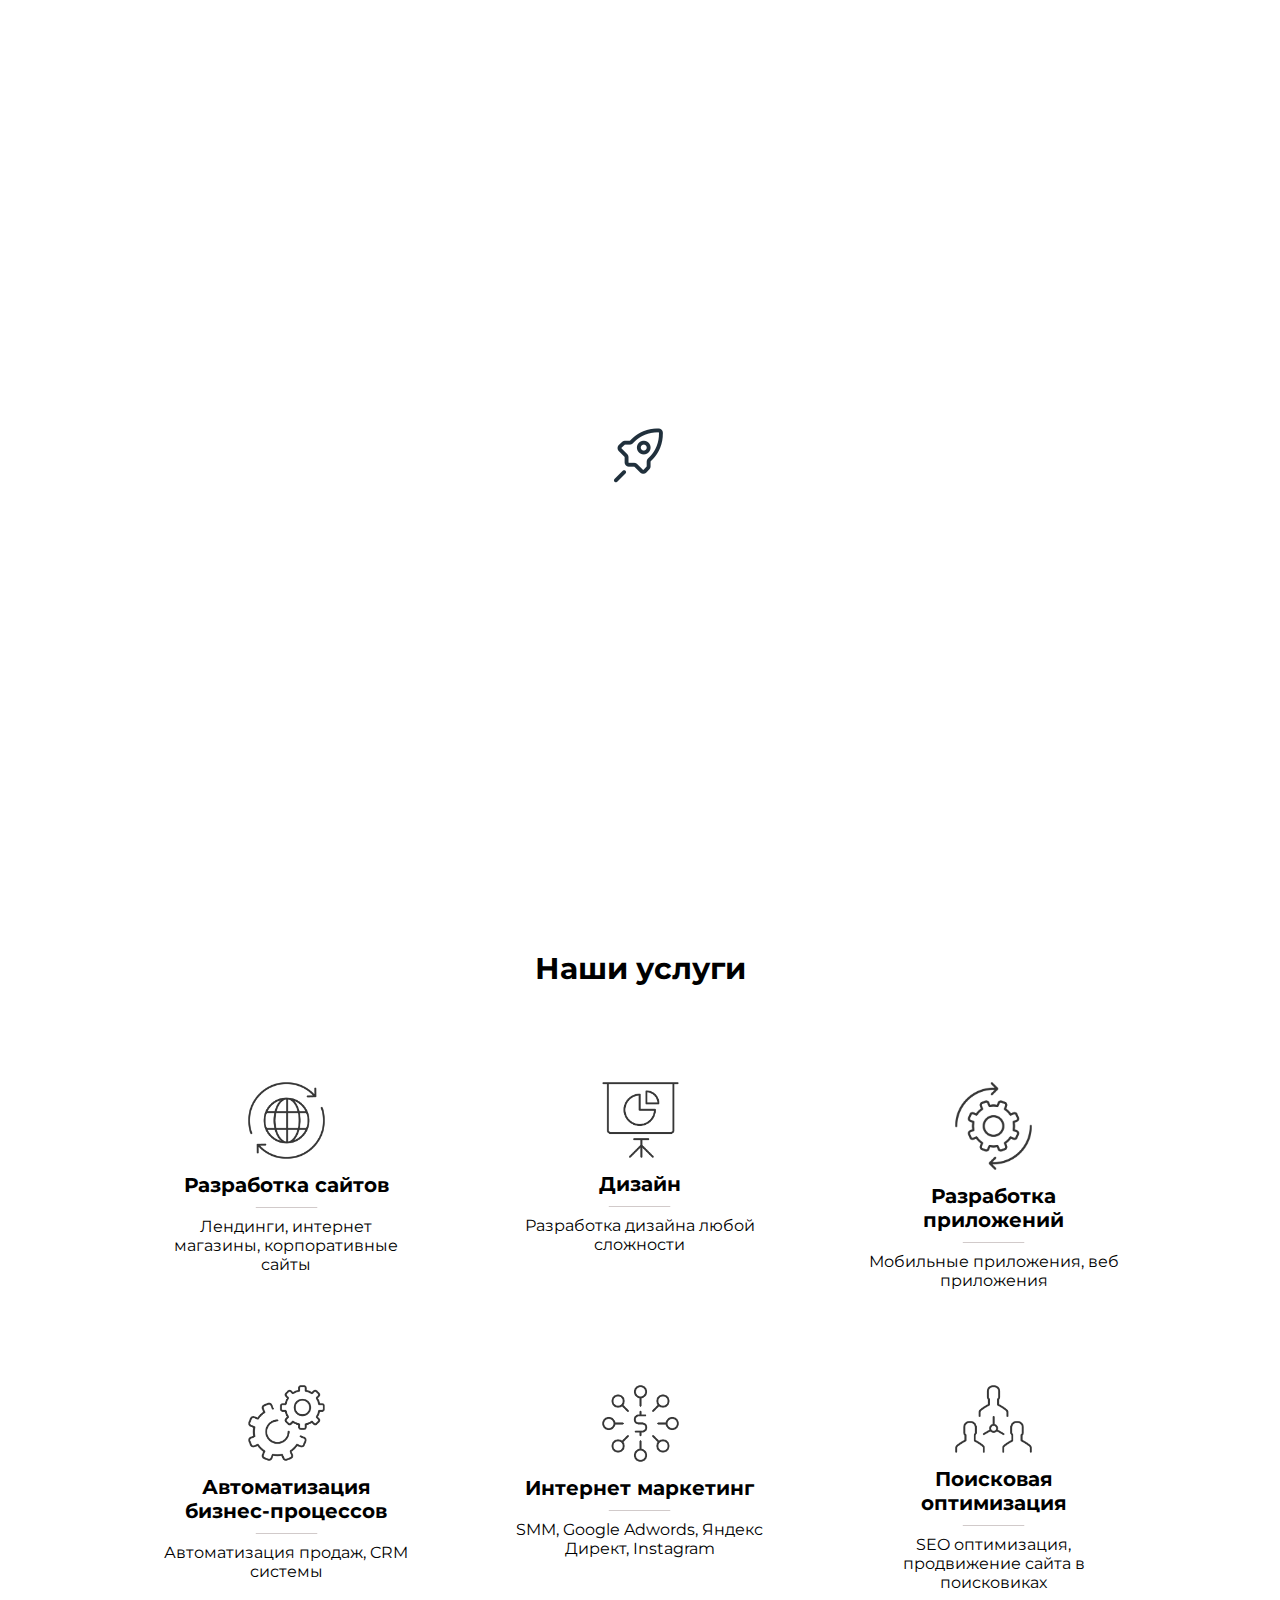
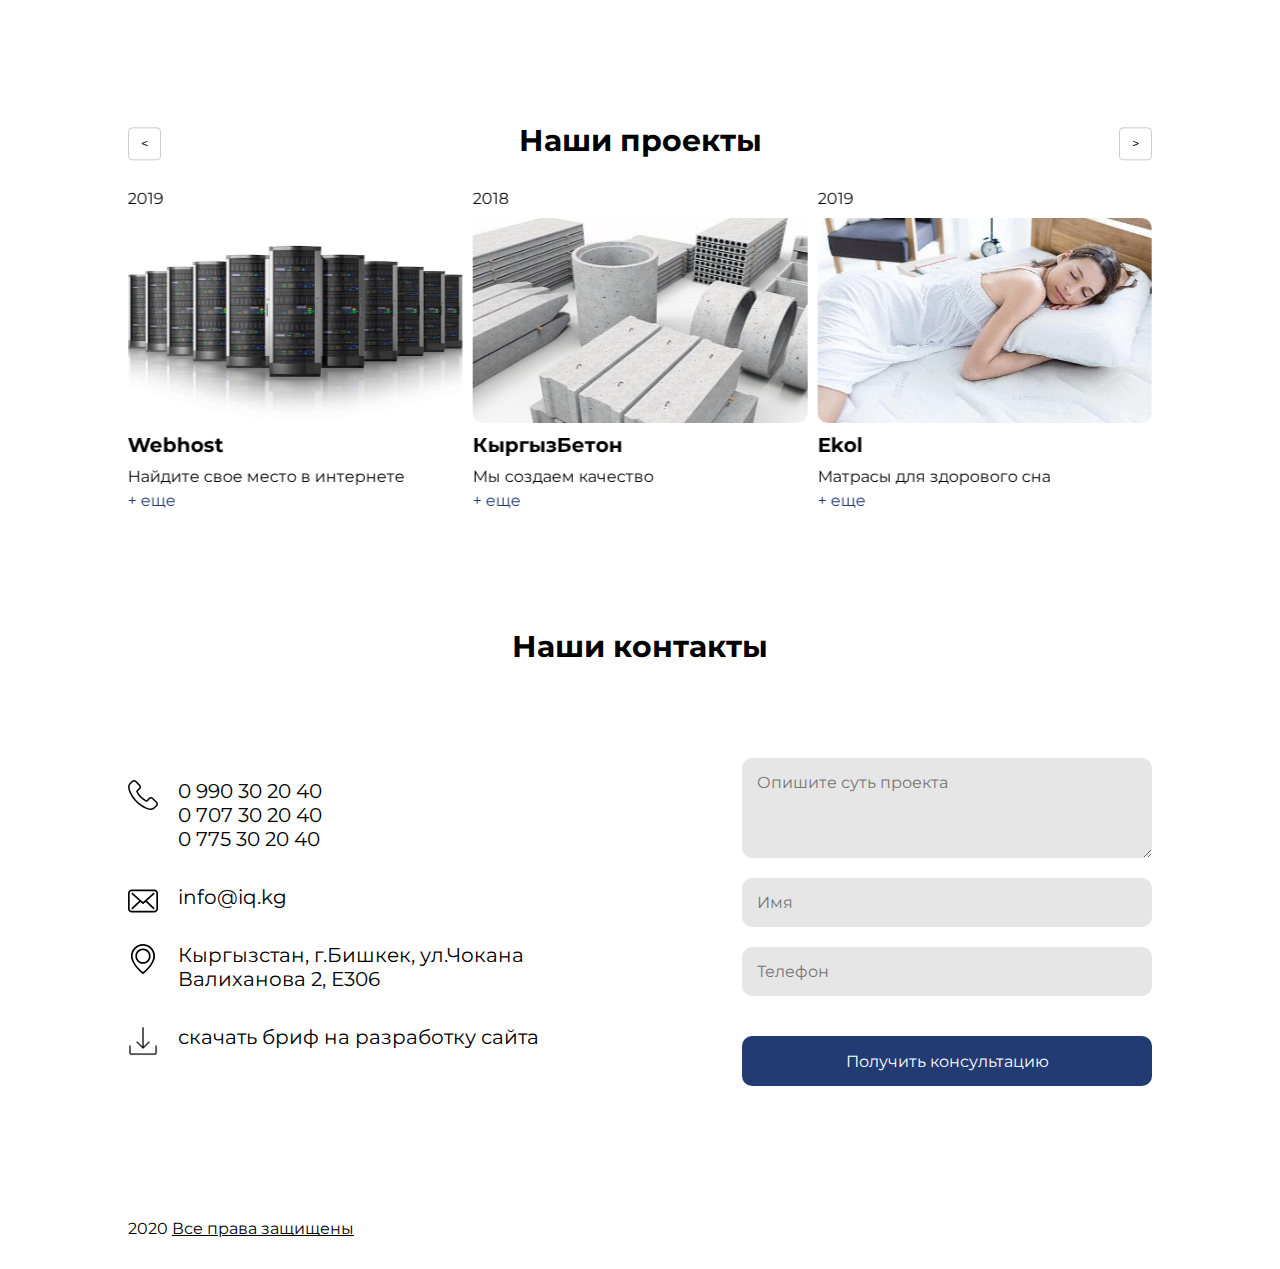
<file: index.html>
<!DOCTYPE html>
<html lang="en">

<head>
    <meta charset="UTF-8">
    <meta name="viewport" content="width=device-width, initial-scale=1.0">
    <meta http-equiv="X-UA-Compatible" content="ie=edge">
    <title>iq</title>
    <link rel="shortcut icon" type="image/png" href="./content/icons/logo.png">
    <link rel="stylesheet" href="./assets/css/glide.core.min.css">
    <link rel="stylesheet" href="./assets/css/glide.theme.min.css">
    <link rel="stylesheet" href="./assets/css/base.css">
    <link rel="stylesheet" href="./assets/css/index.css">
</head>

<body>
    <div class="container">
        <a name="home_anchor" id="home_anchor"></a>
        <div id="preloader" class="visible">
            <img src="./content/images/preloader.gif" alt="preloader">
        </div>
        <div class="nav">
            <a href="./index.html" class="logo">
                <img src="./content/icons/logo.png" alt="logo">
            </a>
            <div class="menu_btn">
                <svg class="ham hamRotate" viewBox="0 0 100 100">
                    <path class="line top"
                        d="m 70,33 h -40 c 0,0 -6,1.368796 -6,8.5 0,7.131204 6,8.5013 6,8.5013 l 20,-0.0013" />
                    <path class="line middle" d="m 70,50 h -40" />
                    <path class="line bottom"
                        d="m 69.575405,67.073826 h -40 c -5.592752,0 -6.873604,-9.348582 1.371031,-9.348582 8.244634,0 19.053564,21.797129 19.053564,12.274756 l 0,-40" />
                </svg>
            </div>
            <div class="menu">
                <a href="#home_anchor">
                    <img src="./content/icons/home.png" alt="menu_home">
                    <span>Главная</span>
                </a>
                <a href="#service_anchor">
                    <img src="./content/icons/service.png" alt="menu_service">
                    <span>Услуги</span>
                </a>
                <a href="#work_anchor">
                    <img src="./content/icons/work.png" alt="menu_work">
                    <span>Проекты</span>
                </a>
                <a href="#contact_anchor">
                    <img src="./content/icons/contact.png" alt="menu_contact">
                    <span>Контакты</span>
                </a>
            </div>
            <div class="lang">
                <a href="./index.html">ру</a>
                <span> | </span>
                <a href="./index_en.html">en</a>
            </div>
            <div class="call_btn">
                <img src="./content/icons/call_btn_icon.png" alt="call_btn_icon" class="call_btn_img">
            </div>
        </div>
        <div class="myModal">
            <div class="modal-content">
                <div class="modalContact">
                    <a href="#contact_anchor">Контакты</a>
                    <span class="close">&times;</span>
                </div>
                <div class="modalChangeBlock">
                    <h4 class="contactsModalBtn">Контакты</h4>
                    <h4 class="callbackModalBtn">Перезвоните нам</h4>
                </div>
                <div class="changedBlock">
                    <div class="blockNumber">
                        <div class="blockNumber1">
                            <img src="./content/icons/beeline.png" alt="operator_img">
                            <a href="tel:+996990302040">+ (990) 30-20-40</a>
                            <img src="./content/icons/call_icon.png" alt="call_icon" class="call_icon">
                        </div>
                        <hr>
                        <div class="blockNumber1">
                            <img src="./content/icons/okg.png" alt="operator_img">
                            <a href="tel:+996707302040">+ (707) 30-20-40</a>
                            <img src="./content/icons/call_icon.png" alt="call_icon" class="call_icon">
                        </div>
                        <hr>
                        <div class="blockNumber1">
                            <img src="./content/icons/beeline.png" alt="operator_img">
                            <a href="tel:+996775302040">+ (775) 30-20-40</a>
                            <img src="./content/icons/call_icon.png" alt="call_icon" class="call_icon">
                        </div>
                        <hr>
                    </div>
                    <span class="seeMoreBtn">Показать больше &#9660</span>
                    <div class="seeMoreBlock">
                        <img src="./content/icons/mail.svg">
                        <a href="mailto:info@iq.kg">info@iq.kg</a><span>- наша почта</span>
                        <a href="https://wa.me/996775302040?text=Здравствуйте!:20Меня%20нтересует">
                            <img src="./content/icons/whatsapp.png" alt="whatsapp">
                        </a>
                        <a href="https://telegram.im/@<shama>" target="_blank">
                            <img src="./content/icons/telegram.png" alt="telegram">
                        </a>
                    </div>
                </div>
                <div class="changedBlock1">
                    <input type="text" placeholder="Ваше имя*">
                    <input type="text" placeholder="Ваш телефон*">
                    <span class="modalComment">Коментарии...</span>
                    <textarea cols="40" rows="6" placeholder="Напишите комментарий" class="textareaModal"></textarea>
                    <p>Мы перезвоним в рабочее время в течении 30 минут</p>
                    <div class="btnModalCallback"><a href="">Отправить заявку</a></div>
                </div>
            </div>
        </div>
        <header>
            <div class="particles_js_wrap">
                <div id="particles_js"></div>
                <div class="title">
                    <span>i</span>
                    <span>Q</span>
                </div>
            </div>
            <div class="text_wrap">
                <p>Проектируем и разрабатываем веб-проект</p>
                <p>Помогаем автоматизировать бизнес-процесс</p>
                <p>Делаем классные сайты и приложения</p>
                <a href="#service_anchor" class="buttons buttons_eng">
                    <svg class="liquid-button" data-text="Узнать больше" data-force-factor="0.1"
                        data-layer-1-viscosity="0.5" data-layer-2-viscosity="0.4" data-layer-1-mouse-force="400"
                        data-layer-2-mouse-force="500" data-layer-1-force-limit="1" data-layer-2-force-limit="2"
                        data-color1="#7698e4" data-color2="#344b7d" data-color3="#9198e5"></svg>
                </a>
            </div>
        </header>
        <section class="service">
            <a name="service_anchor" id="service_anchor"></a>
            <h2>Наши услуги</h2>
            <div class="service_boxes">
                <div class="service_box">
                    <object type="image/svg+xml" data="./content/icons/worldwide.svg">
                        Your browser does not support SVG
                    </object>
                    <h4>Разработка сайтов</h4>
                    <p>Лендинги, интернет магазины, корпоративные сайты</p>
                </div>
                <div class="service_box">
                    <object type="image/svg+xml" data="./content/icons/pie-chart.svg">
                        Your browser does not support SVG
                    </object>
                    <h4>Дизайн</h4>
                    <p>Разработка дизайна любой сложности</p>
                </div>
                <div class="service_box">
                    <object type="image/svg+xml" data="./content/icons/settings.svg">
                        Your browser does not support SVG
                    </object>
                    <h4>Разработка приложений</h4>
                    <p>Мобильные приложения, веб приложения</p>
                </div>
                <div class="service_box">
                    <object type="image/svg+xml" data="./content/icons/settings1.svg">
                        Your browser does not support SVG
                    </object>
                    <h4>Автоматизация бизнес-процессов</h4>
                    <p>Автоматизация продаж, CRM системы</p>
                </div>
                <div class="service_box">
                    <object type="image/svg+xml" data="./content/icons/connection.svg">
                        Your browser does not support SVG
                    </object>
                    <h4>Интернет маркетинг</h4>
                    <p>SMM, Google Adwords, Яндекс Директ, Instagram</p>
                </div>
                <div class="service_box">
                    <object type="image/svg+xml" data="./content/icons/team.svg">
                        Your browser does not support SVG
                    </object>
                    <h4>Поисковая оптимизация</h4>
                    <p>SEO оптимизация, продвижение сайта в поисковиках</p>
                </div>
            </div>
        </section>
        <section class="work">
            <a name="work_anchor" id="work_anchor"></a>
            <h2>Наши проекты</h2>
            <div class="glide">
                <div class="glide__track" data-glide-el="track">
                    <ul class="glide__slides">
                        <li class="glide__slide">
                            <div class="project">
                                <span class="date">2019</span>
                                <div class="img_box">
                                    <img src="./content/images/p1.jpg" alt="project_img">
                                </div>
                                <h4>Webhost</h4>
                                <p>Найдите свое место в интернете</p>
                                <a href="https://webhost.kg/" target="_blank">+ еще</a>
                            </div>
                        </li>
                        <li class="glide__slide">
                            <div class="project">
                                <span class="date">2018</span>
                                <div class="img_box">
                                    <img src="./content/images/p2.jpg" alt="project_img">
                                </div>
                                <h4>КыргызБетон</h4>
                                <p>Мы создаем качество</p>
                                <a href="http://kyrgyzbeton.kg/" target="_blank">+ еще</a>
                            </div>
                        </li>
                        <li class="glide__slide">
                            <div class="project">
                                <span class="date">2019</span>
                                <div class="img_box">
                                    <img src="./content/images/p3.jpg" alt="project_img">
                                </div>
                                <h4>Ekol</h4>
                                <p>Матрасы для здорового сна</p>
                                <a href="https://ekol.kg/" target="_blank">+ еще</a>
                            </div>
                        </li>
                        <li class="glide__slide">
                            <div class="project">
                                <span class="date">2019</span>
                                <div class="img_box">
                                    <img src="./content/images/p4.jpg" alt="project_img">
                                </div>
                                <h4>KG Group</h4>
                                <p>Будущее строится сегодня</p>
                                <a href="http://kg-group.kg/" target="_blank">+ еще</a>
                            </div>
                        </li>
                        <li class="glide__slide">
                            <div class="project">
                                <span class="date">2019</span>
                                <div class="img_box">
                                    <img src="./content/images/p5.jpg" alt="project_img">
                                </div>
                                <h4>Wizard</h4>
                                <p>Решение, когда вам необходимо купить ноутбук</p>
                                <a href="https://wizard.kg/" target="_blank">+ еще</a>
                            </div>
                        </li>
                        <li class="glide__slide">
                            <div class="project">
                                <span class="date">2020</span>
                                <div class="img_box">
                                    <img src="./content/images/p6.jpg" alt="project_img">
                                </div>
                                <h4>Onesta</h4>
                                <p>Ингредиенты для пищевой промышленности</p>
                                <a href="https://onestagroup.kg/" target="_blank">+ еще</a>
                            </div>
                        </li>
                    </ul>
                </div>
                <div class="glide__arrows" data-glide-el="controls">
                    <button class="glide__arrow glide__arrow--left" data-glide-dir="<">&#60</button>
                    <button class="glide__arrow glide__arrow--right" data-glide-dir=">">&#62</button>
                </div>
            </div>
        </section>
        <footer>
            <a name="contact_anchor" id="contact_anchor"></a>
            <h2>Наши контакты</h2>
            <div class="footer_wrap">
                <ul class="contact_box">
                    <img src="./content/icons/phone.svg" alt="phone_svg">
                    <li><a href="tel:+996990302040">0 990 30 20 40</a></li>
                    <li><a href="tel:+996707302040">0 707 30 20 40</a></li>
                    <li><a href="tel:+996775302040">0 775 30 20 40</a></li>
                    <img src="./content/icons/mail.svg" alt="mail_img">
                    <li><a href="mailto:info@iq.kg">info@iq.kg</a></li>
                    <img src="./content/icons/pin.svg" alt="local_img">
                    <li><a href="https://goo.gl/maps/dzHgfjm8HF1e1SKf9" target="_blink">Кыргызстан, г.Бишкек, ул.Чокана
                            Валиханова 2, Е306</a></li>
                    <img src="./content/icons/download.png" alt="download_img">
                    <li class="download_btn"><a href="./content/file/brief.txt" download="./content/file/brief.txt">скачать бриф на разработку сайта</a></li>

                </ul>
                <form class="contact_form">
                    <textarea name="text" placeholder="Опишите суть проекта" required></textarea>
                    <input type="text" placeholder="Имя" name="name" required>
                    <input type="tel" placeholder="Телефон" name="number" required>
                    <button>Получить консультацию</button>
                </form>
                <div class="footer_title">
                    <p>2020 <a href="./index.html">Все права защищены</a></p>
                </div>
            </div>
        </footer>
    </div>
    <script src="./assets/js/particles.min.js"></script>
    <script src="./assets/js/app.js"></script>
    <script src="./assets/js/glide.min.js"></script>
    <script src="./assets/js/index.js"></script>
</body>

</html>
</file>
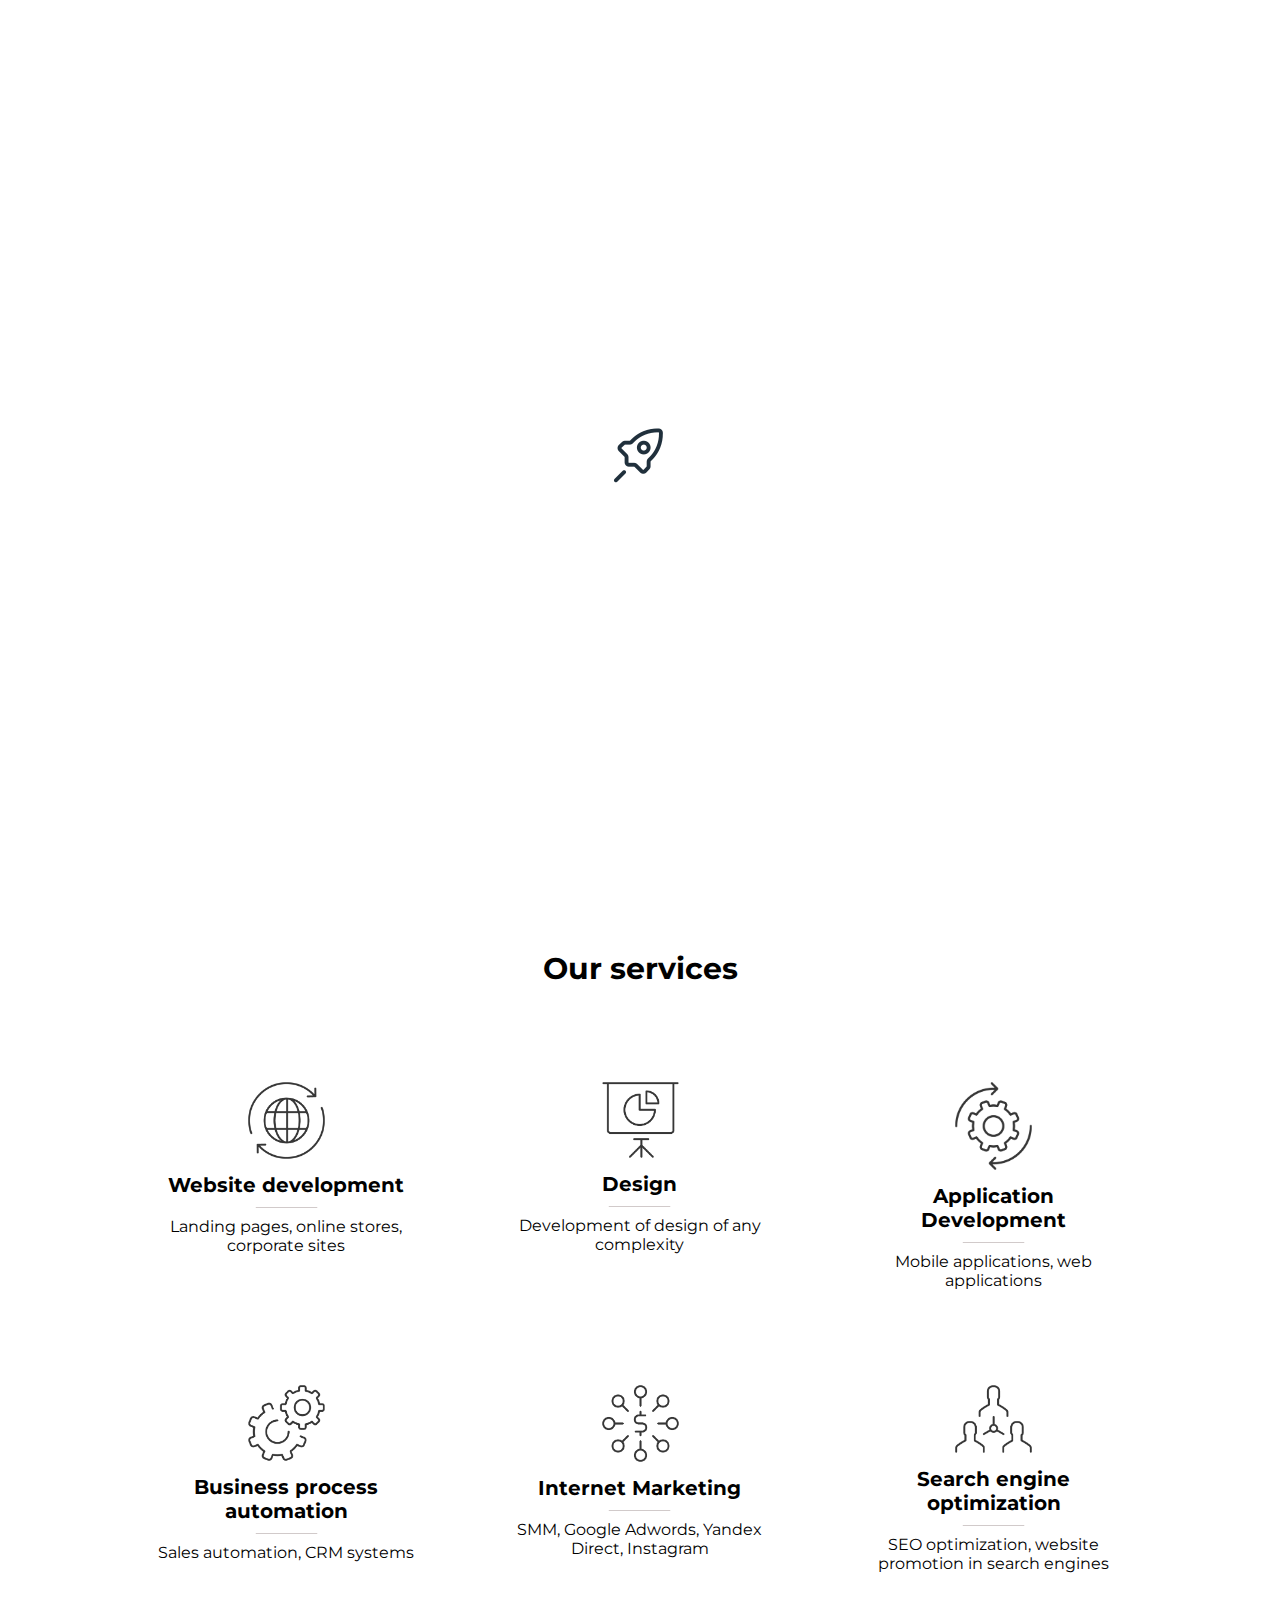
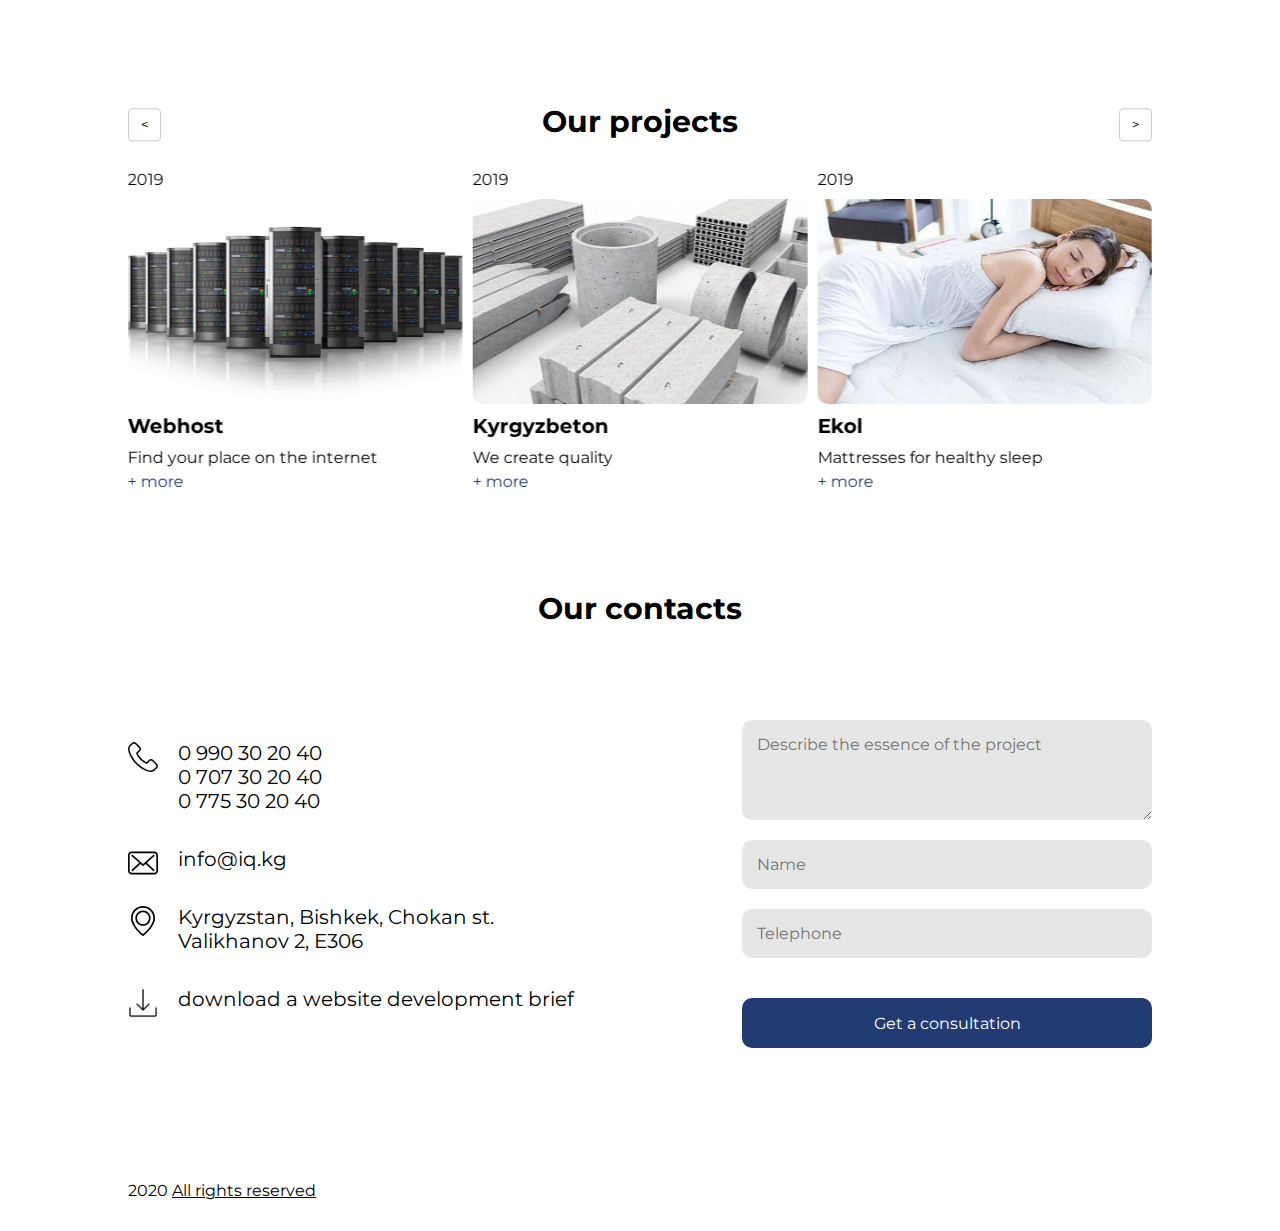
<file: index_en.html>
<!DOCTYPE html>
<html lang="en">

<head>
    <meta charset="UTF-8">
    <meta name="viewport" content="width=device-width, initial-scale=1.0">
    <meta http-equiv="X-UA-Compatible" content="ie=edge">
    <title>iq</title>
    <link rel="shortcut icon" type="image/png" href="./content/icons/logo.png">
    <link rel="stylesheet" href="./assets/css/glide.core.min.css">
    <link rel="stylesheet" href="./assets/css/glide.theme.min.css">
    <link rel="stylesheet" href="./assets/css/base.css">
    <link rel="stylesheet" href="./assets/css/index.css">
    <style>
        .lang a:nth-child(1) {
            color: #bababa;
        }

        .lang a:nth-child(3) {
            color: #223b73;
        }
    </style>
</head>

<body>
    <div class="container">
        <a name="home_anchor" id="home_anchor"></a>
        <div id="preloader" class="visible">
            <img src="./content/images/preloader.gif" alt="preloader">
        </div>
        <div class="nav">
            <a href="./index_en.html" class="logo">
                <img src="./content/icons/logo.png" alt="logo">
            </a>
            <div class="menu_btn">
                <svg class="ham hamRotate" viewBox="0 0 100 100">
                    <path class="line top"
                        d="m 70,33 h -40 c 0,0 -6,1.368796 -6,8.5 0,7.131204 6,8.5013 6,8.5013 l 20,-0.0013" />
                    <path class="line middle" d="m 70,50 h -40" />
                    <path class="line bottom"
                        d="m 69.575405,67.073826 h -40 c -5.592752,0 -6.873604,-9.348582 1.371031,-9.348582 8.244634,0 19.053564,21.797129 19.053564,12.274756 l 0,-40" />
                </svg>
            </div>
            <div class="menu">
                <a href="#home_anchor">
                    <img src="./content/icons/home.png" alt="menu_home">
                    <span>Home</span>
                </a>
                <a href="#service_anchor">
                    <img src="./content/icons/service.png" alt="menu_service">
                    <span>Services</span>
                </a>
                <a href="#work_anchor">
                    <img src="./content/icons/work.png" alt="menu_work">
                    <span>Projects</span>
                </a>
                <a href="#contact_anchor">
                    <img src="./content/icons/contact.png" alt="menu_contact">
                    <span>Contacts</span>
                </a>
            </div>
            <div class="lang">
                <a href="./index.html">ру</a>
                <span> | </span>
                <a href="./index_en.html">en</a>
            </div>
            <div class="call_btn">
                <img src="./content/icons/call_btn_icon.png" alt="call_btn_icon" class="call_btn_img">
            </div>
        </div>
        <div class="myModal">
            <div class="modal-content">
                <div class="modalContact">
                    <a href="#contact_anchor">Contacts</a>
                    <span class="close">&times;</span>
                </div>
                <div class="modalChangeBlock">
                    <h4 class="contactsModalBtn">Contacts</h4>
                    <h4 class="callbackModalBtn">Call back</h4>
                </div>
                <div class="changedBlock">
                    <div class="blockNumber">
                        <div class="blockNumber1">
                            <img src="./content/icons/beeline.png" alt="operator_img">
                            <a href="tel:+996990302040">+ (990) 30-20-40</a>
                            <img src="./content/icons/call_icon.png" alt="call_icon" class="call_icon">
                        </div>
                        <hr>
                        <div class="blockNumber1">
                            <img src="./content/icons/okg.png" alt="operator_img">
                            <a href="tel:+996707302040">+ (707) 30-20-40</a>
                            <img src="./content/icons/call_icon.png" alt="call_icon" class="call_icon">
                        </div>
                        <hr>
                        <div class="blockNumber1">
                            <img src="./content/icons/beeline.png" alt="operator_img">
                            <a href="tel:+996775302040">+ (775) 30-20-40</a>
                            <img src="./content/icons/call_icon.png" alt="call_icon" class="call_icon">
                        </div>
                        <hr>
                    </div>
                    <span class="seeMoreBtn">Show more &#9660</span>
                    <div class="seeMoreBlock">
                        <img src="./content/icons/mail.svg">
                        <a href="mailto:info@iq.kg">info@iq.kg</a><span>- our mail</span>
                        <a href="https://wa.me/996775302040?text=Здравствуйте!:20Меня%20нтересует">
                            <img src="./content/icons/whatsapp.png" alt="whatsapp">
                        </a>
                        <a href="https://telegram.im/@<shama>" target="_blank">
                            <img src="./content/icons/telegram.png" alt="telegram">
                        </a>
                    </div>
                </div>
                <div class="changedBlock1">
                    <input type="text" placeholder="Your name*">
                    <input type="text" placeholder="Your phone*">
                    <span class="modalComment">Comments...</span>
                    <textarea cols="40" rows="6" placeholder="Write a comment" class="textareaModal"></textarea>
                    <p>We will call you back during business hours within 30 minutes</p>
                    <div class="btnModalCallback"><a href="">Send a request</a></div>
                </div>
            </div>
        </div>
        <header>
            <div class="particles_js_wrap">
                <div id="particles_js"></div>
                <div class="title">
                    <span>i</span>
                    <span>Q</span>
                </div>
            </div>
            <div class="text_wrap">
                <p>We design and develop a web project</p>
                <p>We help to automate the business process</p>
                <p>We make cool websites and applications</p>
                <a href="#service_anchor" class="buttons buttons_eng">
                    <svg class="liquid-button" data-text="Learn more" data-force-factor="0.1"
                        data-layer-1-viscosity="0.5" data-layer-2-viscosity="0.4" data-layer-1-mouse-force="400"
                        data-layer-2-mouse-force="500" data-layer-1-force-limit="1" data-layer-2-force-limit="2"
                        data-color1="#7698e4" data-color2="#344b7d" data-color3="#9198e5"></svg>
                </a>
            </div>
        </header>
        <section class="service">
            <a name="service_anchor" id="service_anchor"></a>
            <h2>Our services</h2>
            <div class="service_boxes">
                <div class="service_box">
                    <object type="image/svg+xml" data="./content/icons/worldwide.svg">
                        Your browser does not support SVG
                    </object>
                    <h4>Website development</h4>
                    <p>Landing pages, online stores, corporate sites</p>
                </div>
                <div class="service_box">
                    <object type="image/svg+xml" data="./content/icons/pie-chart.svg">
                        Your browser does not support SVG
                    </object>
                    <h4>Design</h4>
                    <p>Development of design of any complexity</p>
                </div>
                <div class="service_box">
                    <object type="image/svg+xml" data="./content/icons/settings.svg">
                        Your browser does not support SVG
                    </object>
                    <h4>Application Development</h4>
                    <p>Mobile applications, web applications</p>
                </div>
                <div class="service_box">
                    <object type="image/svg+xml" data="./content/icons/settings1.svg">
                        Your browser does not support SVG
                    </object>
                    <h4>Business process automation</h4>
                    <p>Sales automation, CRM systems</p>
                </div>
                <div class="service_box">
                    <object type="image/svg+xml" data="./content/icons/connection.svg">
                        Your browser does not support SVG
                    </object>
                    <h4>Internet Marketing</h4>
                    <p>SMM, Google Adwords, Yandex Direct, Instagram</p>
                </div>
                <div class="service_box">
                    <object type="image/svg+xml" data="./content/icons/team.svg">
                        Your browser does not support SVG
                    </object>
                    <h4>Search engine optimization</h4>
                    <p>SEO optimization, website promotion in search engines</p>
                </div>
            </div>
        </section>
        <section class="work">
            <a name="work_anchor" id="work_anchor"></a>
            <h2>Our projects</h2>
            <div class="glide">
                <div class="glide__track" data-glide-el="track">
                    <ul class="glide__slides">
                        <li class="glide__slide">
                            <div class="project">
                                <span class="date">2019</span>
                                <div class="img_box">
                                    <img src="./content/images/p1.jpg" alt="project_img">
                                </div>
                                <h4>Webhost</h4>
                                <p>Find your place on the internet</p>
                                <a href="https://webhost.kg/" target="_blank">+ more</a>
                            </div>
                        </li>
                        <li class="glide__slide">
                            <div class="project">
                                <span class="date">2019</span>
                                <div class="img_box">
                                    <img src="./content/images/p2.jpg" alt="project_img">
                                </div>
                                <h4>Kyrgyzbeton</h4>
                                <p>We create quality</p>
                                <a href="http://kyrgyzbeton.kg/" target="_blank">+ more</a>
                            </div>
                        </li>
                        <li class="glide__slide">
                            <div class="project">
                                <span class="date">2019</span>
                                <div class="img_box">
                                    <img src="./content/images/p3.jpg" alt="project_img">
                                </div>
                                <h4>Ekol</h4>
                                <p>Mattresses for healthy sleep</p>
                                <a href="https://ekol.kg/" target="_blank">+ more</a>
                            </div>
                        </li>
                        <li class="glide__slide">
                            <div class="project">
                                <span class="date">2019</span>
                                <div class="img_box">
                                    <img src="./content/images/p4.jpg" alt="project_img">
                                </div>
                                <h4>KG Group</h4>
                                <p>The future is being built today</p>
                                <a href="http://kg-group.kg/" target="_blank">+ more</a>
                            </div>
                        </li>
                        <li class="glide__slide">
                            <div class="project">
                                <span class="date">2019</span>
                                <div class="img_box">
                                    <img src="./content/images/p5.jpg" alt="project_img">
                                </div>
                                <h4>Wizard</h4>
                                <p>Decision when you need to buy a laptop</p>
                                <a href="https://wizard.kg/" target="_blank">+ more</a>
                            </div>
                        </li>
                        <li class="glide__slide">
                            <div class="project">
                                <span class="date">2019</span>
                                <div class="img_box">
                                    <img src="./content/images/p6.jpg" alt="project_img">
                                </div>
                                <h4>Onesta</h4>
                                <p>Ingredients for the food industry</p>
                                <a href="https://onestagroup.kg/" target="_blank">+ more</a>
                            </div>
                        </li>
                    </ul>
                </div>
                <div class="glide__arrows" data-glide-el="controls">
                    <button class="glide__arrow glide__arrow--left" data-glide-dir="<">&#60</button>
                    <button class="glide__arrow glide__arrow--right" data-glide-dir=">">&#62</button>
                </div>
            </div>
        </section>
        <footer>
            <a name="contact_anchor" id="contact_anchor"></a>
            <h2>Our contacts</h2>
            <div class="footer_wrap">
                <ul class="contact_box">
                    <img src="./content/icons/phone.svg" alt="phone_svg">
                    <li><a href="tel:+996990302040">0 990 30 20 40</a></li>
                    <li><a href="tel:+996707302040">0 707 30 20 40</a></li>
                    <li><a href="tel:+996775302040">0 775 30 20 40</a></li>
                    <img src="./content/icons/mail.svg" alt="mail_img">
                    <li><a href="mailto:info@iq.kg">info@iq.kg</a></li>
                    <img src="./content/icons/pin.svg" alt="local_img">
                    <li><a href="https://goo.gl/maps/dzHgfjm8HF1e1SKf9" target="_blink">Kyrgyzstan, Bishkek, Chokan st.
                            Valikhanov 2, E306</a></li>
                    <img src="./content/icons/download.png" `alt="download_img">
                    <li class="download_btn"><a download="./content/file/brief.txt" href="./content/file/brief.txt">download a website development brief</a></li>

                </ul>
                <form class="contact_form">
                    <textarea name="text" placeholder="Describe the essence of the project" required></textarea>
                    <input type="text" placeholder="Name" name="name" required>
                    <input type="tel" placeholder="Telephone" name="number" required>
                    <button>Get a consultation</button>
                </form>
                <div class="footer_title">
                    <p>2020 <a href="./index_en.html">All rights reserved</a></p>
                </div>
            </div>
        </footer>
    </div>
    <script src="./assets/js/particles.min.js"></script>
    <script src="./assets/js/app.js"></script>
    <script src="./assets/js/glide.min.js"></script>
    <script src="./assets/js/index.js"></script>
</body>

</html>
</file>
<file: assets/css/base.css>
@import url('https://fonts.googleapis.com/css2?family=Montserrat:wght@200;300;400;500;600;700;900&display=swap');


:root{
    --text: #000;
    --bg: #fff;
    
}

body{
    overflow-x: hidden;
    background: var(--bg);
    color: var(--text);
}



*,
*::after,
*::before{
    margin: 0;
    padding: 0;
    box-sizing: border-box;
    font-family: 'Montserrat', sans-serif;
    -webkit-tap-highlight-color: transparent;
}

a{
    color: var(--text);
    text-decoration: none;
}

textarea, button, input{
    border: 0;
    outline: 0;
    color: var(--text);
    border: 1px solid var(--text);
}
</file>
<file: assets/css/index.css>
@font-face{
    font-family: font1;
    src: url(../fonts/18301.ttf);
}

#preloader {
    position: fixed;
    left: 0;
    top: 0;
    z-index: 999;
    width: 100%;
    height: 100%;
    overflow: hidden;
    background: #fff;
    display: flex;
    align-items: center;
    justify-content: center;
}
  
#preloader img{
    width: 400px;
}

.visible {
    visibility: visible;
    opacity: 1;
    transition: opacity 0.5s linear;
}

.hidden {
    visibility: hidden;
    opacity: 0;
    transition: visibility 0s 0.5s, opacity 0.5s linear;
}




.container{
    position: relative;
    width: 80%;
    margin: 0 auto;
}




header{
    min-height: 100vh;
    display: flex;
    align-items: center;
    justify-content: center;
    flex-wrap: wrap;
    position: relative;
}

.particles_js_wrap{
    position: relative;
    width: 50%;
}
.text_wrap{
    width: 50%;
    z-index: 1;
    text-align: right;
}

.text_wrap p{
    font-size: 20px;
    line-height: 30px;
}

.text_wrap a{
    transform: translateX(30px);
    display: inline-block;
}

#particles_js{
    position: relative;
    width: auto;
    height: 45vw;
    background: linear-gradient(#223b73, #223b73 60%, #9198e5);
}

.title{
    position: absolute;
    left: 0;
    top: 0;
    width: 100%;
    height: 100%;
    font-size: 33vw;
    display: flex;
    align-items: center;
    font-weight: 900;
    background: #fff;
    pointer-events: none;
    mix-blend-mode: lighten;
}

.title span{
    transition: ease-out 0.5s;
    opacity: 0;
    font-family: 'font1', sans-serif;
}
.title span:nth-child(1){
    transform: translateY(10%);
}
.title span:nth-child(2){
    transform: rotateY(-50deg) translateX(-20%);
}

.title_show span:nth-child(1){
    transition-delay: 0.3s;
    opacity: 1;
    transform: translateY(0);
}
.title_show span:nth-child(2){
    transition-delay: 0.6s;
    opacity: 1;
    transform: rotateY(0) translateX(0%);
}





.nav{
    position: fixed;
    height: 70px;
    width: 80%;
    z-index: 3;
    display: flex;
    align-items: center;
    justify-content: center;
    background: #fff;
    transition: 0.3s;
}

.logo{
    margin-right: auto;
}

.logo img{
    transition: transform 0.3s;
    height: 40px;
}


.menu a{
    display: inline-block;
    margin: 0 10px;
    position: relative;
    text-decoration: none;
    color: #223b73;
}
.menu a:after{
    content: '';
    position: absolute;
    bottom: 3px;
    left: 20%;
    width: 60%;
    height: 2px;
    background: #223b73;
    transform: scaleX(0);
    transition: ease-out 0.3s;
}

.menu a img{
    transition: filter ease-out 0.3s;
    height: 60px;
    padding: 10px;
    filter: grayscale(1) opacity(0.3);
}

.menu a:hover img{
    transition: ease-out 0.3s;
    transform: rotateY(180deg);
    filter: none;
}
.menu_item_active:after{
    transform: scaleX(1)!important;
}
.menu_item_active img{
    filter: none!important;
}
.menu a span{
    position: absolute;
    bottom: -25px;
    left: 50%;
    transform: translateY(-5px) translateX(-50%);
    opacity: 0;
    transition: 0.3s;
    background: #fff;
    padding: 0 3px;
    border-radius: 5px;
    font-size: 14px;
    font-weight: 500;
}
.menu a:hover span{
    transform: translateY(0) translateX(-50%);
    opacity: 1;
}
.lang{
    margin-left: auto;
    margin-right: 40px;
}
.lang a{
    text-decoration: none;
    color: #000;
    font-size: 18px;
}
.lang a:nth-child(3){
    color: #bababa;
}
.lang a:nth-child(1){
    color: #223b73;
}
.lang span{
    margin: 0px 10px;
}
.lang a:hover{
    text-decoration: underline;
}

.call_btn{
    position: relative;
    cursor: pointer;
    transition: transform 0.3s;
}

.call_btn_img{
    height: 40px;
    transition: transform 0.3s;
}

.call_btn:before,
.call_btn:after{
    content: '';
    position: absolute;
    top: 0;
    left: 25px;
    z-index: -1;
    width: 2em;
    height: 0.5em;
    border-top: 3px solid #223b73;
    transform: rotate(50deg) translateY(-10px);
    border-radius: 50% 50% 0 0 / 100% 100% 0 0;
    opacity: 0;
}

.call_btn:before{
    top: 10px;
    left: 25px;
    width: 1em;
    height: 0.25em;
}


.call_btn:hover:after,
.call_btn:hover::before{
    animation: callBtn 1.1s  infinite ease;
}

.call_btn:hover:after{
    animation-delay: 0.1s;
}
.call_btn:hover .call_btn_img{
    transform: rotate(10deg);
}

@keyframes callBtn{
    0%{
        transform: rotate(50deg) translateY(20px) scale(0);
        opacity: 0;
    }
    50%{
        transform: rotate(50deg) translateY(0px) scale(1);
        opacity: 0.5;
    }
    100%{
        transform: rotate(50deg) translateY(20px) scale(0);
        opacity: 1; 
    }
}

.service{
    width: 100%;
    text-align: center;
    padding-top: 50px;
}

.service h2{
    font-size: 30px;
    margin-bottom: 30px;
}

.service_boxes{
    display: flex;
    flex-wrap: wrap;
    justify-content: space-between;
}

.service_box{
    width: calc(33.333% - 25px);
    margin-top: 35px;
    padding: 30px;
    position: relative;
    cursor: pointer;
    transition: ease-out 0.3s;
}

.service_box:hover{
    border-color: #223b73;
}

.service_box p{
    margin-top: 20px;
    position: relative; 
    transition: transform 0.3s;  
}
.service_box h4{
    font-size: 20px;
    transition: transform 0.3s;
}
.service_box p:after{
    content: '';
    position: absolute;
    top: -10px;
    left: 10%;
    height: 1px;
    width: 80%;
    background: #d1caca;
    transform: scaleX(0.3);
    transition: ease-out 0.3s;
}
.service_box:hover p:after{
    transform: scaleX(1);
}

.service_box object{
    max-width: 30%;
    margin-bottom: 10px;
    transition: filter 0.3s;
    filter: grayscale(1);
}


.service_box:hover object{
    filter: grayscale(0);
}

.work{
    margin-top: 100px;
}
.work h2{
    font-size: 30px;
    margin-bottom: 30px;
    text-align: center;
}

.project{
    width: 100%;
}

.img_box{
    margin-top: 10px;
    width: 100%;
    height: 16vw;
    overflow: hidden;
    border-radius: 10px;
}

.img_box img{
    min-width: 100%;
    height: 100%;
    transition: transform 0.3s;
}
.project h4{
    font-size: 20px;
    margin: 10px 0;
}

.project a{
    color: #223b73;
    text-decoration: none;
    transition: 0.3s;
    position: relative;
    margin-top: 5px;
    display: inline-block;
}

.project a:hover{
    color: #9198e5;
}

.glide__arrow {
    background: transparent;
    color: #000;
    border: 1px solid #d1caca;
    top: -45px;
    box-shadow: none;
    text-shadow: none;
}
.glide__arrow:hover{
    border-color: #000;
    box-shadow: none;
    text-shadow: none;
}

.glide__arrow--left{
    left: 0;
}
.glide__arrow--right{
    right: 0;
}

footer{
    padding-top: 100px;
}

footer h2{
    font-size: 30px;
    margin-bottom: 30px;
    text-align: center;
}

.footer_wrap{
    display: flex;
    align-items: center;
    justify-content: space-between;
    flex-wrap: wrap;
}

.contact_box{
    list-style: none;
    width: 50%;
    padding: 50px;
}
.contact_box img{
    width: 30px;
    transform: translate(-50px, 35px)
}   
.contact_box a{
    color: #000;
    font-size: 20px;
    text-decoration: none;
}
.contact_box a:hover{
    text-decoration: underline;
}

.footer_title{
    width: 100%;
    height: 100px;
    padding-top: 50px;
    margin-top: 70px;
}
.footer_title a{
    color: #000;
    text-decoration: underline;
}

.footer_title a:hover{
    text-decoration: none;
}
.contact_form{
    width: 40%;
    display: flex;
    align-items: center;
    justify-content: center;
    flex-direction: column;
    margin-top: 50px;
}

.contact_form button,
.contact_form textarea,
.contact_form input{
    width: 100%;
    border: 0;
    outline: 0;
    margin: 10px 0;
    padding: 15px;
    font-size: 16px;
    background: #e6e6e6;
    border-radius: 10px;
}

.contact_form textarea{
    height: 100px;
}
.contact_form button{
    margin-top: 30px;
    color: #fff;
    cursor: pointer;
    transition: 0.3s;
    height: 50px;
    position: relative;
    overflow: hidden;
    background: #223b73;
}

.contact_form button:hover{
    background: #9198e5;
}

.myModal{
    display: none;
    position: fixed;
    z-index: 5;
    right: 0;
    overflow-y: auto;
    width:100%;
    height: 100%;
    background-color:rgba(0, 0, 0, 0.8);

}

.modal-content{
    width: 350px;
    background-color: #fff;
    padding: 10px 15px;
    border-radius: 10px;
    margin-left: calc(50% - 175px);
    margin-top: 100px;
}

.close{
    color: #aaa;
    font-size: 30px;
    cursor: pointer;
}

.modalContact{
    display: flex;
    justify-content: space-between;
    align-items: center;
    position: relative;
    width: calc(100% + 30px);
    position: relative;
    padding: 5px 10px;
    left: -15px;
    top: -10px;
    background: #223b73;
    border-top-left-radius: 9px;
    border-top-right-radius: 9px;
}

.modalContact a{
    text-decoration: none;
    font-weight: 600;
    color: #aaa;
}

.modalContact a:hover{
    text-decoration: underline;
}

.modalChangeBlock{
    display: flex;
    justify-content: space-around;
    margin-top: 10px;
    margin-bottom: 10px;
    position: relative;
}

.modalChangeBlock:after{
    content: '';
    position: absolute;
    bottom: -10px;
    height: 2px;
    width: 100%;
    background: #223b73;
}

.modalChangeBlock h4{
    cursor: pointer;
    user-select: none;
}
.modalChangeBlock h4:hover{
    color: #223b73;
}

.blockNumber{
    display: flex;
    flex-direction: column;
    margin-top: 10px;
    margin-bottom: 10px;
}

.blockNumber1{
    display: flex;
    align-items: center;
    margin-bottom: 9px;
    margin-top: 6px;
}

.blockNumber1 a{
    text-decoration: none;
    color: #000;
}

.blockNumber1 img{
    width: 22px;
    margin-right: 15px;
}
.call_icon{
    margin-left: auto;
}
.seeMoreBlock a img{
    width: 35px;
    margin-left: 10px;
}

.seeMoreBlock{
    display: none;
    align-items: center;
    margin-top: 10px;
}

.seeMoreBlock img{
    width: 20px;
    margin-right: 5px;
}

.seeMoreBlock a{
    text-decoration: none;
    color: #223b73;
}

.seeMoreBlock a:hover{
    text-decoration: underline;
}

.seeMoreBtn{
    color: #223b73;
    cursor: pointer;
    user-select: none;
}

.changedBlock1{
    display: none;
    margin-top: 20px;
}

.changedBlock1 textarea{
    width: 100%;
    padding: 5px;
    display: none;
    outline: none;
}

.changedBlock1 input{
    width: 100%;
    padding: 10px 15px;
    margin-bottom: 15px;
    outline: none;
}

.changedBlock1 p{
    margin-top: 7px;
    margin-bottom: 30px;
    font-size: 14px;
}

.changedBlock1 a{
    text-decoration: none;
    color: #fff;
    border: 1px solid #223b73;
    padding: 8px 12px;
    background-color: #223b73;
    border-radius: 10px;
}

.modalComment{
    user-select: none;
    cursor: pointer;
    color: #223b73;
}

.btnModalCallback{
    margin-bottom: 15px;
    margin-left: 45%;
}

.show_comment_area{
    display: block!important;
}
.contactsModalBtn{
    color: #000;
}
.callbackModalBtn{
    color: #aaa;
}


@media screen and (max-width: 865px){

    header{
        display: block;
        min-height: auto;
        overflow: hidden;
    }
    
    .particles_js_wrap{
        width: 100%;
        margin-top: 60px;
    }

    #particles_js{
        position: relative;
        width: auto;
        height: 60vw;
    }

    .title{
        height: 60vw;
        font-size: 50vw;
        display: flex;
        align-items: center;
        justify-content: center;
    }

    .container{
        width: calc(100% - 60px);
    }
    
    .text_wrap{
        width: 100%;
        text-align: center;
        margin-top: 20px;
    }

    .text_wrap p{
        padding-right: 0;
    }
    
    .text_wrap a{
        transform: translateX(0);
    }

    
    .nav{
        height: 60px;
        width: 100%;
        left: 0;
        padding: 0 30px;
    }
    
    .logo{
        margin-left: 0;
        z-index: 8;
    }
    
    .logo img{
        height: 30px;
    }
    
    
    
    .menu_btn{
        position: absolute;
        height: 60px;
        width: 60px;
        z-index: 11;
        position: relative;
        display: flex;
        align-items: center;
        justify-content: center;
    }

    .ham {
        position: absolute;
        cursor: pointer;
        -webkit-tap-highlight-color: transparent;
        transition: transform 400ms;
        -moz-user-select: none;
        -webkit-user-select: none;
        -ms-user-select: none;
        user-select: none;
        z-index: 10;
        width: 100%;
        height: 100%;
    }
    .menu_btn_active .ham{
        transform: rotate(45deg);
    }
    
    .line {
        fill:none;
        transition: stroke-dasharray 400ms, stroke-dashoffset 400ms;
        stroke: #223b73;
        stroke-width: 6;
    }
    
    .ham .top {
        stroke-dasharray: 40 82;
    }
    .ham .middle {
        stroke-dasharray: 40 111;
    }
    .ham .bottom {
        stroke-dasharray: 20 161;
    }
    .menu_btn:hover .bottom{
        stroke-dasharray: 40 161;
    }
    .menu_btn_active .top {
        stroke-dasharray: 17 82;
        stroke-dashoffset: -62px;
    }
    .menu_btn_active .middle {
        stroke-dashoffset: 23px;
    }
    .menu_btn_active .bottom {
        stroke-dashoffset: -83px;
        stroke-dasharray: 40 161;
    }

    .menu{
        position: fixed;
        top: 0;
        left: 0;
        height: 100%;
        width: 100%;
        background: #f3f3f3;
        display: flex;
        justify-content: center;
        align-items: center;
        flex-direction: column;
        z-index: 7;
        transform: translateY(-101%);
        transition: transform ease-out 0.3s;
    }
    .menu_show{
        transform: translateY(0);
    }

    .menu a img{
        display: none;
    }

    .menu a span{
        display: block;
        position: relative;
        bottom: 0px;
        left: 50%;
        transform: translate(-50%, 0);
        font-size: 10vw;
        line-height: 200%;
        background: none;
        opacity: 1;
    }
    .menu a:hover span{
        display: block;
    }
    .lang{
        margin-right: 20px;
        z-index: 8;
    }
    .lang a{
        font-size: 17px;
    }
    .lang span{
        margin: 0px 5px;
    }
    
    .call_btn{
        margin-right: 0;
        z-index: 8;
    }
    
    .call_btn_img{
        height: 30px;
    }
    
    .service{
        text-align: center;
        padding-top: 50px;
    }
    
    .service h2{
        font-size: 24px;
        margin-bottom: 30px;
    }
    
    .service_boxes{
        display: flex;
        flex-wrap: wrap;
        justify-content: space-around;
    }
    
    .service_box{
        width: 100%;
        margin-top: 30px;
        padding: 20px;
    }
    
    .service_box p{
        margin-top: 20px;
        position: relative; 
        transition: transform 0.3s;  
    }
    .service_box h4{
        font-size: 18px;
    }
    
    .service_box object{
        max-width: 20%;
    }
    
    .work{
        margin-top: 100px;
    }
    .work h2{
        font-size: 24px;
    }
    
    .project{
        width: 100%;
        padding: 0;
    }
    
    .img_box{
        height: auto;
        width: 100%;
        overflow: visible;
    }

    .img_box img{
        border-radius: 10px;
        width: 100%;
    }
    
    footer h2{
        font-size: 24px;
    }
    
    .contact_box{
        width: 100%;
        padding: 30px;
    }
    .contact_box img{
        width: 22px;
        transform: translate(-35px, 30px)
    }   
    .contact_box a{
        font-size: 18px;
    }
    
    .contact_form{
        width: 100%;
    }
    
    .modal-content{
        width: 90%;
        border-radius: 10px;
        margin-left: 5%;
        margin-top: 100px;
    }

    .changedBlock1 textarea{
        border: 1px solid #aaa;
    }
    
    .changedBlock1 input{
        border: 1px solid #aaa;
    }
    .btnModalCallback{
        margin-left: 0%;
    }
}
</file>
